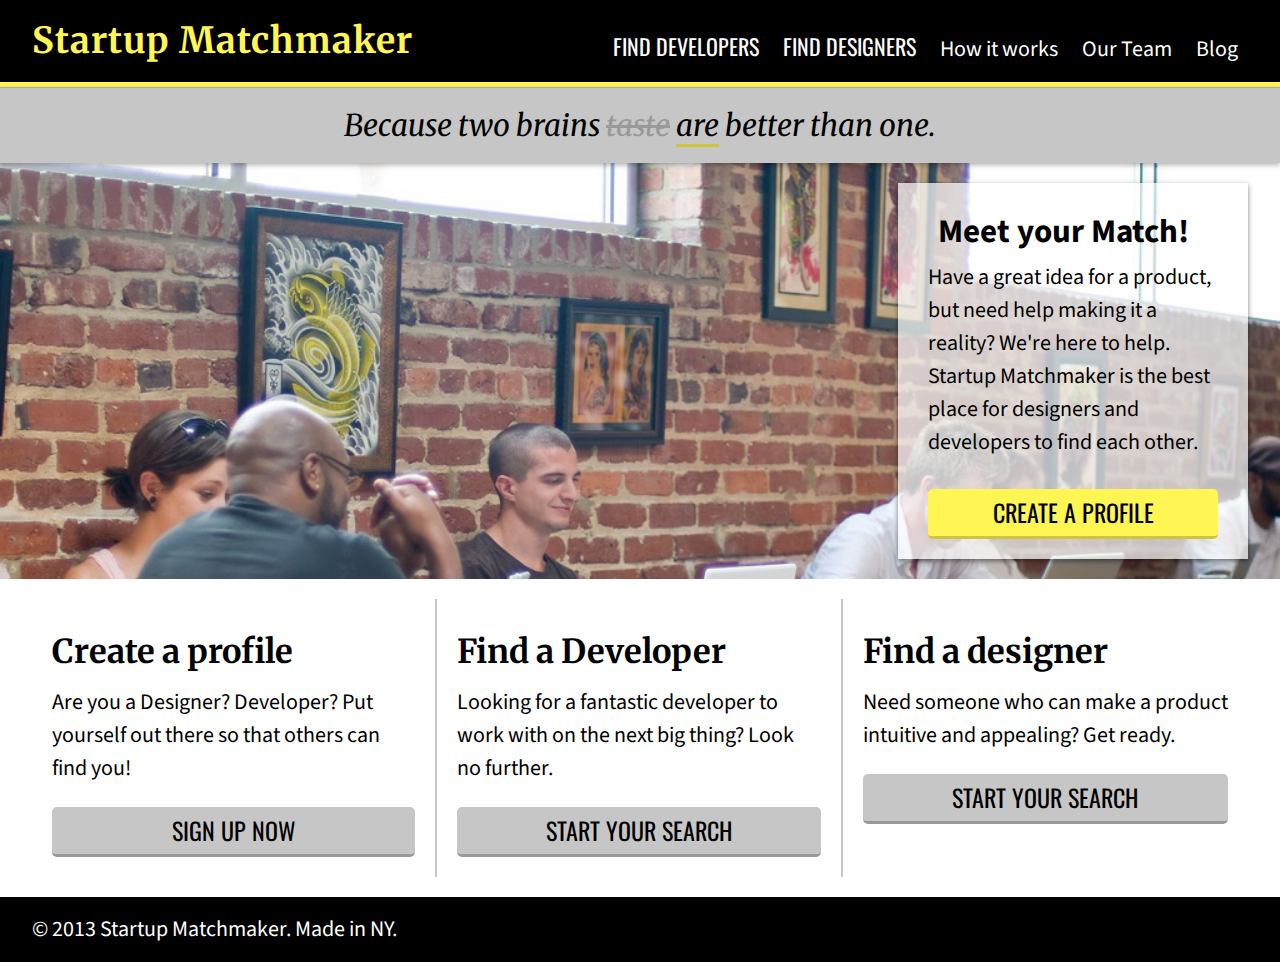
<file: index.html>
<!DOCTYPE html>
<html lang="en">
  <head>
  	<meta charset="UTF-8">
  	<title>Startup Matchmaker</title>

  	<!-- 'Source Sans Pro', 'Oswald' and 'Merriweather' -->
  	<link href='https://fonts.googleapis.com/css?family=Source+Sans+Pro:400,700|Oswald:700|Merriweather:700,700italic' rel='stylesheet' type='text/css'>

    <link rel="stylesheet" href="./css/normalize.css">
    <link rel="stylesheet" href="./css/styles.css">
  </head>
  <body>

    <header>
      <div class="container clearfix">
        <h1><a href="./index.html">Startup Matchmaker</a></h1>

        <nav>
          <ul>
            <li><a href="./developers.html">Find Developers</a></li>
                    <!-- anchor tags have no siblings-->
            <li><a href="./designers.html">Find Designers</a></li>
            <li><a href="#">How it works</a></li>
            <li><a href="#">Our Team</a></li>
            <li><a href="#">Blog</a></li>
          </ul>
        </nav>
      </div>
    </header>

    <section class="strapline">
      <div class="container">
        <p>Because two brains <del>taste</del> <ins>are</ins> better than one.</p>
      </div>
    </section>


    <section class="intro">
      <div class="container"> <!-- adopt the class of container in css-->
        <div class="intro-content">
          <h2>Meet your Match!</h2>

          <p>
            Have a great idea for a product, but need help making it a reality?
            We're here to help. Startup Matchmaker is the best place for designers and
            developers to find each other.
          </p>

          <a class="cta cta-yellow" href="#">Create a profile</a>
        </div>
      </div>
    </section>





    <section class="teasers">
      <div class="container">
        <ul class="clearfix">
          <li class="teasers-block">
            <h2>Create a profile</h2>
            <p>
              Are you a Designer? Developer? Put yourself out there so that others
              can find you!
            </p>
            <a class="cta cta-grey" href="#">Sign up now</a>
          </li>

          <li class="teasers-block">
            <h2>Find a Developer</h2>
            <p>
              Looking for a fantastic developer to work with on the next big thing?
              Look no further.
            </p>
            <a class="cta cta-grey" href="#">Start your search</a>
          </li>

          <li class="teasers-block">
            <h2>Find a designer</h2>
            <p>
              Need someone who can make a product intuitive and appealing? Get ready.
            </p>
            <a class="cta cta-grey" href="#">Start your search</a> 
            <!-- cta class will add the padding, size... will be the same through all the cta anchor tags-->
          </li>

        </ul>
      </div>
    </section>

    <footer>
      <div class="container">
        <span>&copy; 2013 Startup Matchmaker. Made in NY.</span><!-- no p, or h's. Uncategorisable text = that's why span-->
      </div>
    </footer>

  </body>
</html>
</file>
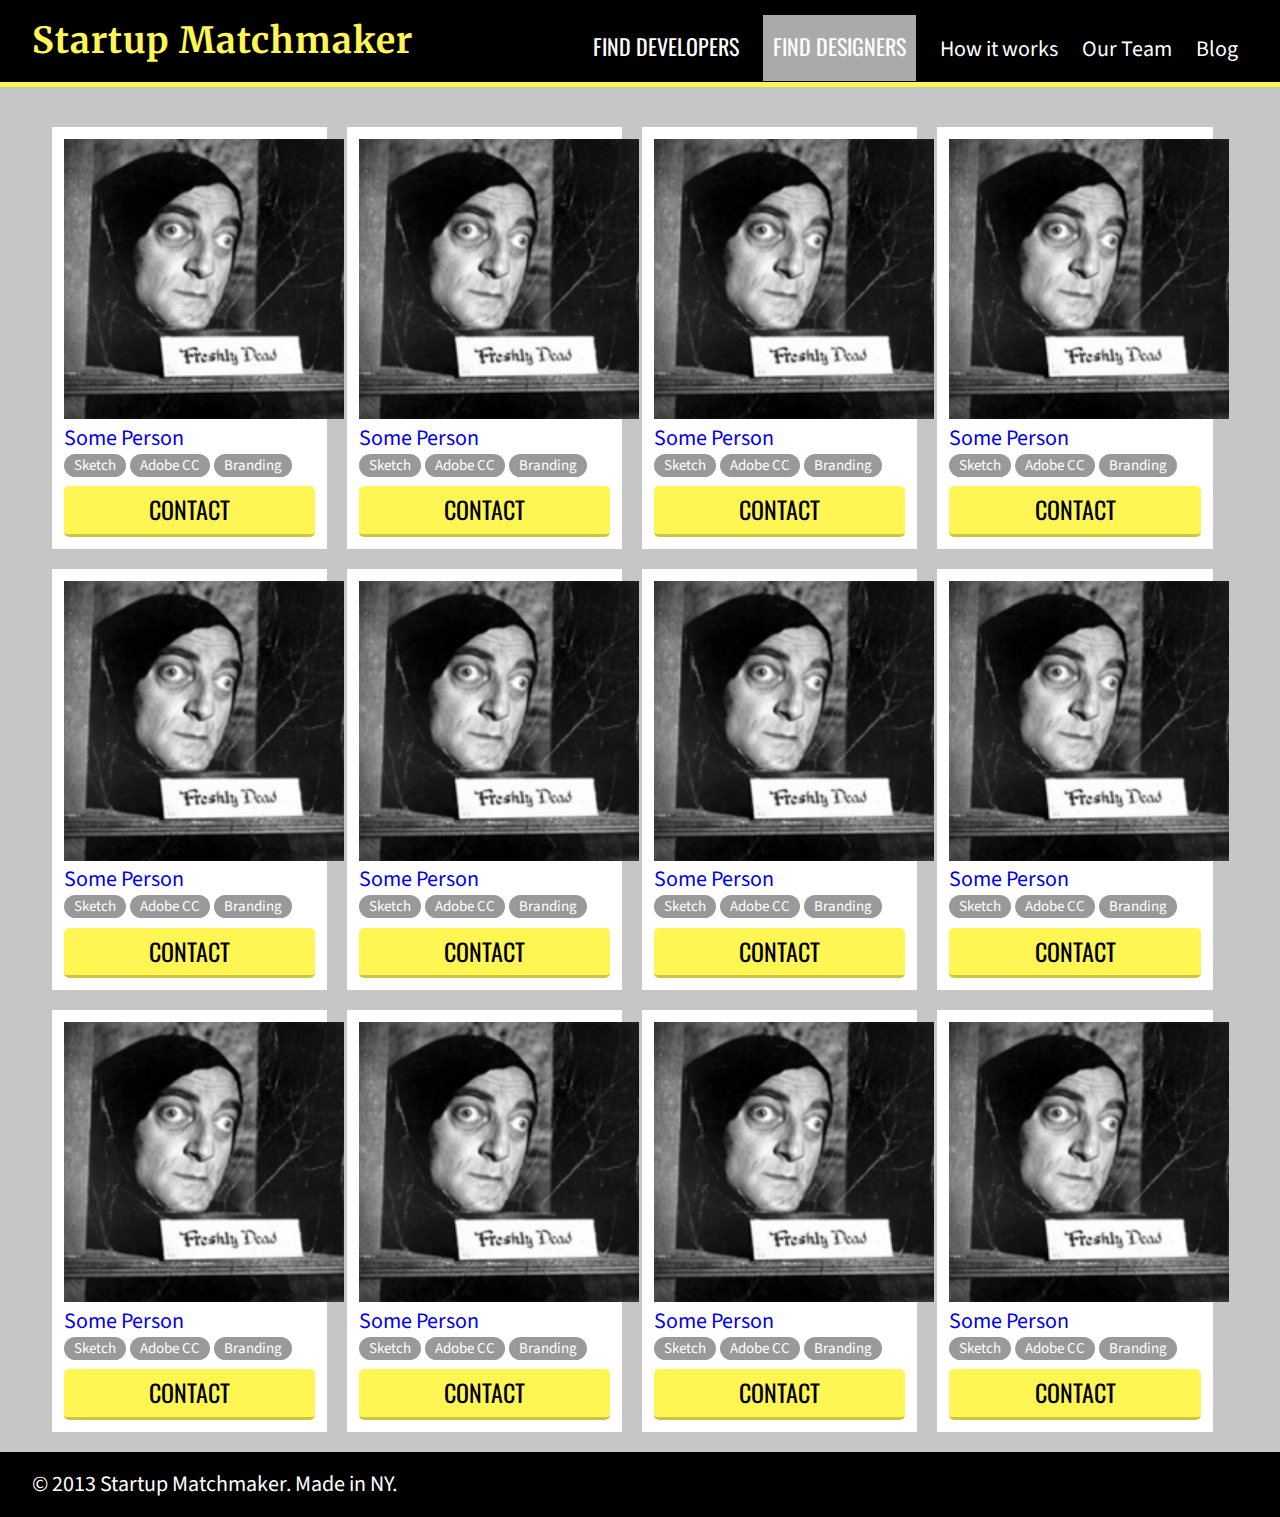
<file: designers.html>
<!DOCTYPE html>
<html lang="en">
<head>
	<meta charset="UTF-8">
	<title>Find Designers</title>

	<link href='https://fonts.googleapis.com/css?family=Source+Sans+Pro:400,700|Oswald:700|Merriweather:700,700italic' rel='stylesheet' type='text/css'>

    <link rel="stylesheet" href="./css/normalize.css">
    <link rel="stylesheet" href="./css/styles.css">
</head>
<body>
	  <header>
      <div class="container clearfix">
       <h1><a href="./index.html">Startup Matchmaker</a></h1>

        <nav>
          <ul>
            <li><a href="./developers.html">Find Developers</a></li>
            <li><a class="designers" href="./designers.html">Find Designers</a></li>
            <li><a href="#">How it works</a></li>
            <li><a href="#">Our Team</a></li>
            <li><a href="#">Blog</a></li>
          </ul>
        </nav>
      </div>
    </header>

	<section class="profiles">
		<div class="container">
			<ul class="clearfix">
				<li class="block">
					<img class="profile_image" src="./images/deaddesigner.png" alt="profile_image">
					<a class="person" href="#">Some Person</a>
						<br><span class="languages_des">Sketch</span>
						<span class="languages_des">Adobe CC</span>
						<span class="languages_des">Branding</span>
					<a class="cta cta-yellow" href="#">contact</a>
				</li>
				<li class="block">
					<img class="profile_image" src="./images/deaddesigner.png" alt="profile_image">
					<a class="person" href="#">Some Person</a>
						<br><span class="languages_des">Sketch</span>
						<span class="languages_des">Adobe CC</span>
						<span class="languages_des">Branding</span>
					<a class="cta cta-yellow" href="#">contact</a>
				</li>
				<li class="block">
					<img class="profile_image" src="./images/deaddesigner.png" alt="profile_image">
					<a class="person" href="#">Some Person</a>
						<br><span class="languages_des">Sketch</span>
						<span class="languages_des">Adobe CC</span>
						<span class="languages_des">Branding</span>
					<a class="cta cta-yellow" href="#">contact</a>
				</li>
				<li class="block">
					<img class="profile_image" src="./images/deaddesigner.png" alt="profile_image">
					<a class="person" href="#">Some Person</a>
						<br><span class="languages_des">Sketch</span>
						<span class="languages_des">Adobe CC</span>
						<span class="languages_des">Branding</span>
					<a class="cta cta-yellow" href="#">contact</a>
				</li>
				<li class="block">
					<img class="profile_image" src="./images/deaddesigner.png" alt="profile_image">
					<a class="person" href="#">Some Person</a>
						<br><span class="languages_des">Sketch</span>
						<span class="languages_des">Adobe CC</span>
						<span class="languages_des">Branding</span>
					<a class="cta cta-yellow" href="#">contact</a>
				</li>
				<li class="block">
					<img class="profile_image" src="./images/deaddesigner.png" alt="profile_image">
					<a class="person" href="#">Some Person</a>
						<br><span class="languages_des">Sketch</span>
						<span class="languages_des">Adobe CC</span>
						<span class="languages_des">Branding</span>
					<a class="cta cta-yellow" href="#">contact</a>
				</li>
				<li class="block">
					<img class="profile_image" src="./images/deaddesigner.png" alt="profile_image">
					<a class="person" href="#">Some Person</a>
						<br><span class="languages_des">Sketch</span>
						<span class="languages_des">Adobe CC</span>
						<span class="languages_des">Branding</span>
					<a class="cta cta-yellow" href="#">contact</a>
				</li>
				<li class="block">
					<img class="profile_image" src="./images/deaddesigner.png" alt="profile_image">
					<a class="person" href="#">Some Person</a>
						<br><span class="languages_des">Sketch</span>
						<span class="languages_des">Adobe CC</span>
						<span class="languages_des">Branding</span>
					<a class="cta cta-yellow" href="#">contact</a>
				</li>
				<li class="block">
					<img class="profile_image" src="./images/deaddesigner.png" alt="profile_image">
					<a class="person" href="#">Some Person</a>
						<br><span class="languages_des">Sketch</span>
						<span class="languages_des">Adobe CC</span>
						<span class="languages_des">Branding</span>
					<a class="cta cta-yellow" href="#">contact</a>
				</li>
				<li class="block">
					<img class="profile_image" src="./images/deaddesigner.png" alt="profile_image">
					<a class="person" href="#">Some Person</a>
						<br><span class="languages_des">Sketch</span>
						<span class="languages_des">Adobe CC</span>
						<span class="languages_des">Branding</span>
					<a class="cta cta-yellow" href="#">contact</a>
				</li>
				<li class="block">
					<img class="profile_image" src="./images/deaddesigner.png" alt="profile_image">
					<a class="person" href="#">Some Person</a>
						<br><span class="languages_des">Sketch</span>
						<span class="languages_des">Adobe CC</span>
						<span class="languages_des">Branding</span>
					<a class="cta cta-yellow" href="#">contact</a>
				</li>
				<li class="block">
					<img class="profile_image" src="./images/deaddesigner.png" alt="profile_image">
					<a class="person" href="#">Some Person</a>
						<br><span class="languages_des">Sketch</span>
						<span class="languages_des">Adobe CC</span>
						<span class="languages_des">Branding</span>
					<a class="cta cta-yellow" href="#">contact</a>
				</li>
			</ul>
		</div>
	</section>

     <footer>
      <div class="container">
        <span>&copy; 2013 Startup Matchmaker. Made in NY.</span><!-- no p, or h's. Uncategorisable text = that's why span-->
      </div>
    </footer>
</body>
</html>
</file>
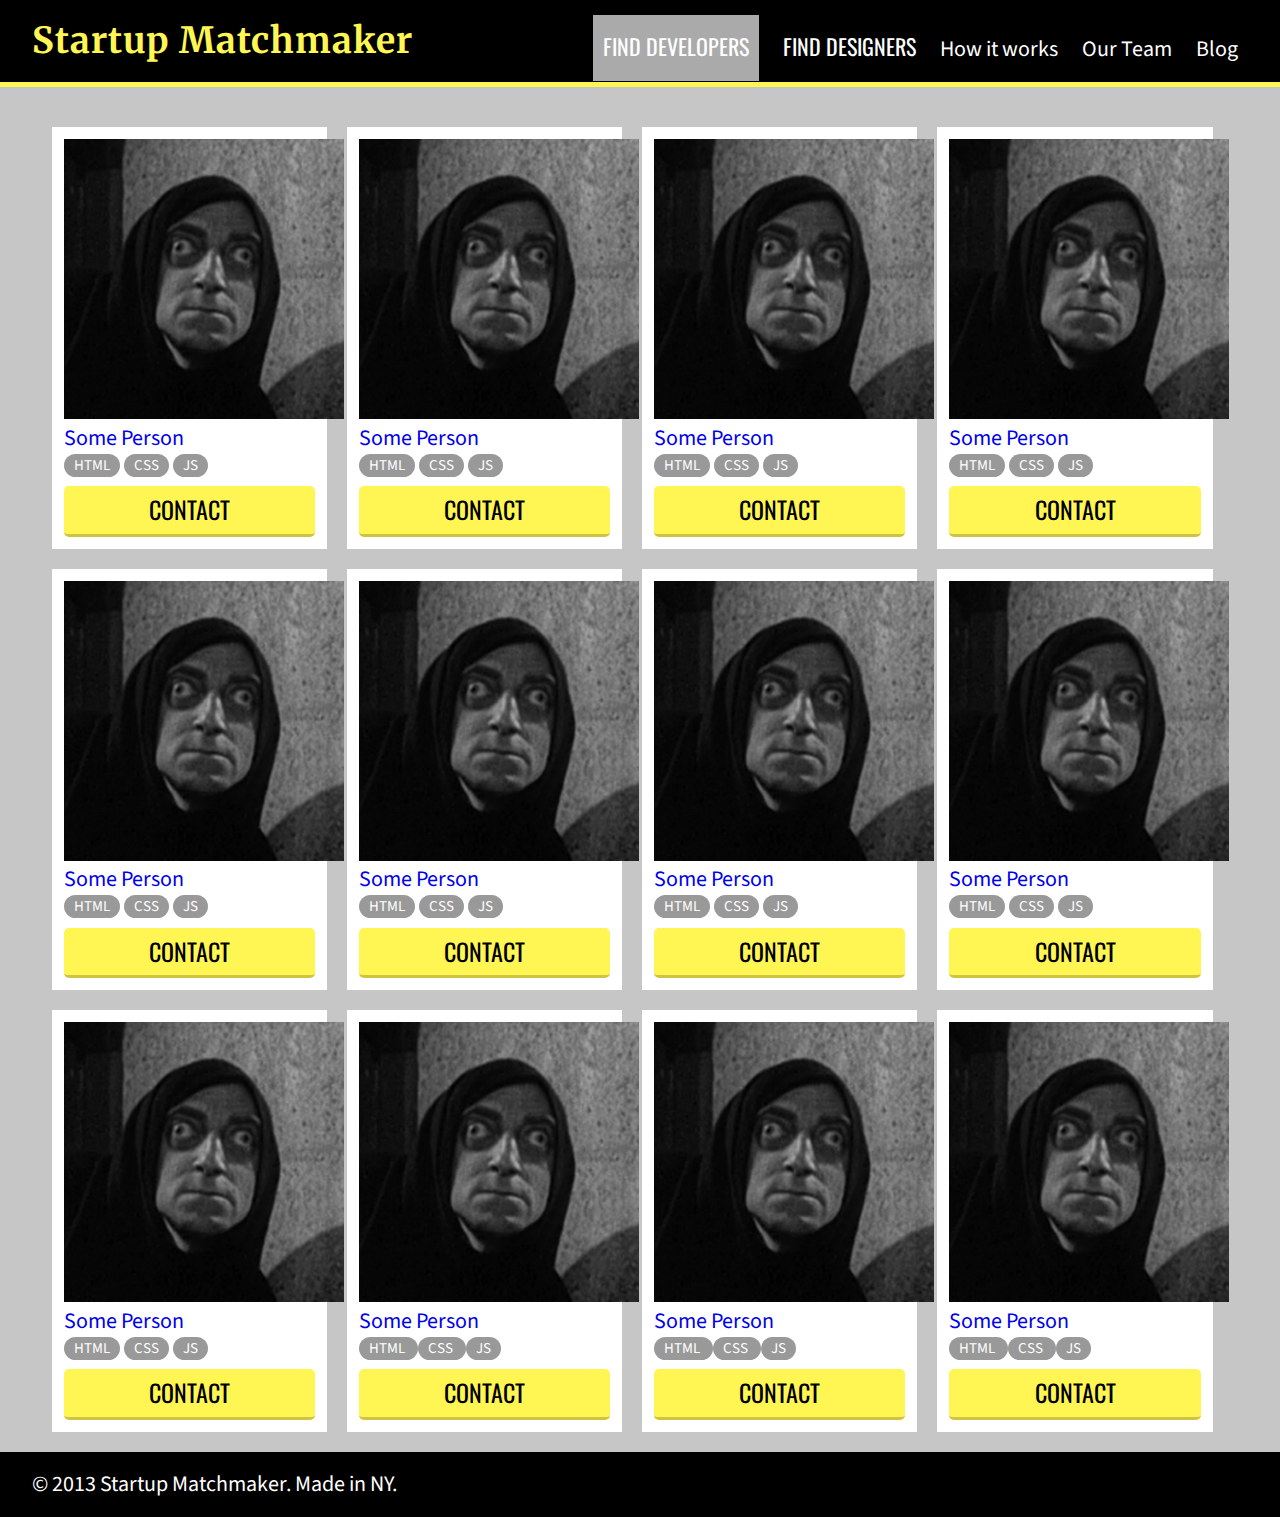
<file: developers.html>
<!DOCTYPE html>
<html lang="en">
<head>
	<meta charset="UTF-8">
	<title>Find Developers</title>

	<link href='https://fonts.googleapis.com/css?family=Source+Sans+Pro:400,700|Oswald:700|Merriweather:700,700italic' rel='stylesheet' type='text/css'>

    <link rel="stylesheet" href="./css/normalize.css">
    <link rel="stylesheet" href="./css/styles.css">
</head>
<body>
	  <header>
      <div class="container clearfix">
        <h1><a href="./index.html">Startup Matchmaker</a></h1>

        <nav>
          <ul>
            <li><a class="developers" href="./developers.html">Find Developers</a></li>
            <li><a href="./designers.html">Find Designers</a></li>
            <li><a href="#">How it works</a></li>
            <li><a href="#">Our Team</a></li>
            <li><a href="#">Blog</a></li>
          </ul>
        </nav>
      </div>
    </header>

<section class="profiles">
	<div class="container">
		<ul class="clearfix">
			<li class="block">
				<img class="profile_image" src="./images/igor.png" alt="profile_image">
				<a class="person" href="#">Some Person</a>
					<br><a class="languages_dev">html</a>
					<a class="languages_dev">css</a>
					<a class="languages_dev">js</a>
				<a class="cta cta-yellow" href="#">contact</a>
			</li>

			<li class="block">
				<img class="profile_image" src="./images/igor.png" alt="profile_image">
				<a href="#">Some Person</a>
					<br><a class="languages_dev">html</a>
					<a class="languages_dev">css</a>
					<a class="languages_dev">js</a>
				<a class="cta cta-yellow" href="#">contact</a>
			</li>

			<li class="block">
				<img class="profile_image" src="./images/igor.png" alt="profile_image">
				<a href="#">Some Person</a>
					<br><a class="languages_dev">html</a>
					<a class="languages_dev">css</a>
					<a class="languages_dev">js</a>
				<a class="cta cta-yellow" href="#">contact</a>
			</li>

			<li class="block">
				<img class="profile_image" src="./images/igor.png" alt="profile_image">
				<a href="#">Some Person</a>
					<br><a class="languages_dev">html</a>
					<a class="languages_dev">css</a>
					<a class="languages_dev">js</a>
				<a class="cta cta-yellow" href="#">contact</a>
			</li>

			<li class="block">
				<img class="profile_image" src="./images/igor.png" alt="profile_image">
				<a href="#">Some Person</a>
					<br><a class="languages_dev">html</a>
					<a class="languages_dev">css</a>
					<a class="languages_dev">js</a>
				<a class="cta cta-yellow" href="#">contact</a>
			</li>

			<li class="block">
				<img class="profile_image" src="./images/igor.png" alt="profile_image">
				<a href="#">Some Person</a>
					<br><a class="languages_dev">html</a>
					<a class="languages_dev">css</a>
					<a class="languages_dev">js</a>
				<a class="cta cta-yellow" href="#">contact</a>
			</li>
	
			<li class="block">
				<img class="profile_image" src="./images/igor.png" alt="profile_image">
				<a href="#">Some Person</a>
					<br><a class="languages_dev">html</a>
					<a class="languages_dev">css</a>
					<a class="languages_dev">js</a>
				<a class="cta cta-yellow" href="#">contact</a>
			</li>
	
			<li class="block">
				<img class="profile_image" src="./images/igor.png" alt="profile_image">
				<a href="#">Some Person</a>
					<br><a class="languages_dev">html</a>
					<a class="languages_dev">css</a>
					<a class="languages_dev">js</a>
				<a class="cta cta-yellow" href="#">contact</a>
			</li>

			<li class="block">
				<img class="profile_image" src="./images/igor.png" alt="profile_image">
				<a href="#">Some Person</a>
					<br><a class="languages_dev">html</a>
					<a class="languages_dev">css</a>
					<a class="languages_dev">js</a>
				<a class="cta cta-yellow" href="#">contact</a>
			</li>


			<li class="block">
				<img class="profile_image" src="./images/igor.png" alt="profile_image">
				<a href="#">Some Person</a>
					<br><a class="languages_dev">html</span>
					<a class="languages_dev">css</span>
					<a class="languages_dev">js</span><br>
				<a class="cta cta-yellow" href="#">contact</a>
			</li>

			<li class="block">
				<img class="profile_image" src="./images/igor.png" alt="profile_image">
				<a href="#">Some Person</a>
					<br><a class="languages_dev">html</span>
					<a class="languages_dev">css</span>
					<a class="languages_dev">js</span>
					<br>
				<a class="cta cta-yellow" href="#">contact</a>
			</li>

			<li class="block">
				<img class="profile_image" src="./images/igor.png" alt="profile_image">
				<a href="#">Some Person</a>
					<br><a class="languages_dev">html</span>
					<a class="languages_dev">css</span>
					<a class="languages_dev">js</span><br>
				<a class="cta cta-yellow" href="#">contact</a>
			</li>
		</ul>
	</div>
</section>

     <footer>
      <div class="container">
        <span>&copy; 2013 Startup Matchmaker. Made in NY.</span><!-- no p, or h's. Uncategorisable text = that's why span-->
      </div>
    </footer>
</body>
</html>
</file>
<file: css/styles.css>
/*

Colours:

Light yellow:   #FFF653;
Mid yellow:     #CEC441;

Light grey:     #C6C6C6;
Mid grey:       #AAAAAA;
Dark grey:      #999999;

*/

/*******************
  BASE SETUP
*******************/

*, *:before, *:after {
  box-sizing: border-box;
}

.clearfix:before,
.clearfix:after {
    content: " "; /* 1 */
    display: table; /* 2 */
}

.clearfix:after {
    clear: both;
}

.container {
  margin: 0 auto;
  width: 95%;
}

/*******************
  FONT SETUP
*******************/
body{
	font-family:'Source Sans Pro', sans-serif;
}

h1, .strapline p, .teasers h2{
	font-family:'Merriweather', sans-serif;
}

.cta, nav li:nth-child(-n+2) a{
	font-family:'Oswald', sans-serif;
	text-decoration:none;
	text-transform:uppercase;
}

h1 a{
	color:#FFF653;}

/*******************
  GENERAL
*******************/
html{
	font-size: 22px;
}

li{
	list-style:none;
}

a {
	text-decoration:none;
}

.cta{
	padding:10px;
	text-align:center;
	border-radius:5px;
	color:black;
	display:block;
	font-size:24px;
}

.cta-yellow{
	background-color:#FFF653;
	border-bottom:3px solid #CEC441;
	margin-top:10px;
}

.cta-grey{
	background-color:#C6C6C6;
	border-bottom:3px solid #999;
	margin-top:10px;
}
/*******************
  header
*******************/
header{
	background-color: #000;
	padding:20px 0px 20px 0px; 
	border-bottom: 5px solid #FFF653;
}

h1{
	color: #FFF653;
	margin:0px;
	font-size:36px;
	letter-spacing:1px;
	float:left;

}

nav{
	float:right;
	margin-top:14px;
}

nav ul{
	margin:0;
}

nav li{
	display:inline-block;
	margin:0 10px;
}

nav a{
	color:white;
}

nav a:hover{
	color:yellow;
}


/*******************
  strapline
*******************/
.strapline{
	background-color: #C6C6C6;
	padding: 20px 0px 20px 0px;
	text-align: center;
	border-top: 1px solid #AAAAAA;
	box-shadow: 0 2px 5px rgba(0,0,0,0.3);
	position:relative;
	z-index: 1;
}

.strapline p{
	margin:0px;
	font-size:30px;
	font-style:italic;
}

del {
	color:#999;
}

ins{
	text-decoration: none;
	border-bottom:3px solid #CEC441; /*to underline with spacing*/
}

/*******************
  Intro
*******************/
.intro{
	background-image:url(../images/coworking.jpg);
	background-repeat: no-repeat;
	background-size: cover; /*scale up and down as much as it needs to inside the element that's in*/
	padding:20px 0px 20px 0px;
}

.intro-content{
	background-color: rgba(255,255,255,0.7);
	width:350px;
	margin-left:auto;
	padding:20px 30px 20px 30px;
	box-shadow: 0 2px 5px rgba(0,0,0,0.5);
}

.intro-content h2{
	margin: 10px;
}

.intro-content p{
	margin:0 0 30px;
	line-height:1.5;
}

/*******************
  Teasers
*******************/

.teasers{
	padding:20px 0;
}

.teasers ul{
	padding:0;
	margin:0;
}
.teasers-block {
	float:left;
	width:33.3333333333333%;
	padding:20px;
	border-right:2px solid #C6C6C6;
}

.teasers-block:last-child{
	border:none;
}


.teasers-block h2{
	margin:10px 0;
	line-height: 1.4;
}

.teasers-block p {
	line-height: 1.5;
	margin-top:0;
}



/*******************
  FIND DEVELOPERS 
*******************/
.developers{
	background-color:#AAAAAA;
	padding:15px 10px 19px 10px;
}

.profiles{
	background-color:#C6C6C6;
	padding:20px 10px;
}
.profiles ul{
	margin:0;
	padding:0;
}

.profile_image img{
	width:280px;
}

.profile_image{
	width:280px;
	height:280px;
	margin-right:0px;
	text-align: center;
	background-color:#AAAAAA;
}

.block{
	float:left;
	width:23%;
	padding:12px;
	margin:20px 10px 0px 10px;
	background-color:white;
}
.languages_dev{
	background-color:#999999;
	color:white;
	text-transform: uppercase;
	font-size:15px;
	padding:1px 10px;
	border-radius:20px;
	margin-top:10px;
	margin-bottom:10px;
}

.person a{
	color:black;
}


/*******************
  FIND DESIGNERS
*******************/

.designers{
	background-color:#AAAAAA;
	padding:15px 10px 19px 10px;
}


.languages_des{
	background-color:#999999;
	color:white;
	font-size:15px;
	padding:1px 10px;
	border-radius:20px;
	margin-top:10px;
	margin-bottom:10px;
}


/*******************
  Footer
*******************/
footer{
	padding:20px 0;
	background-color:#000;
	color:white;
}
</file>
